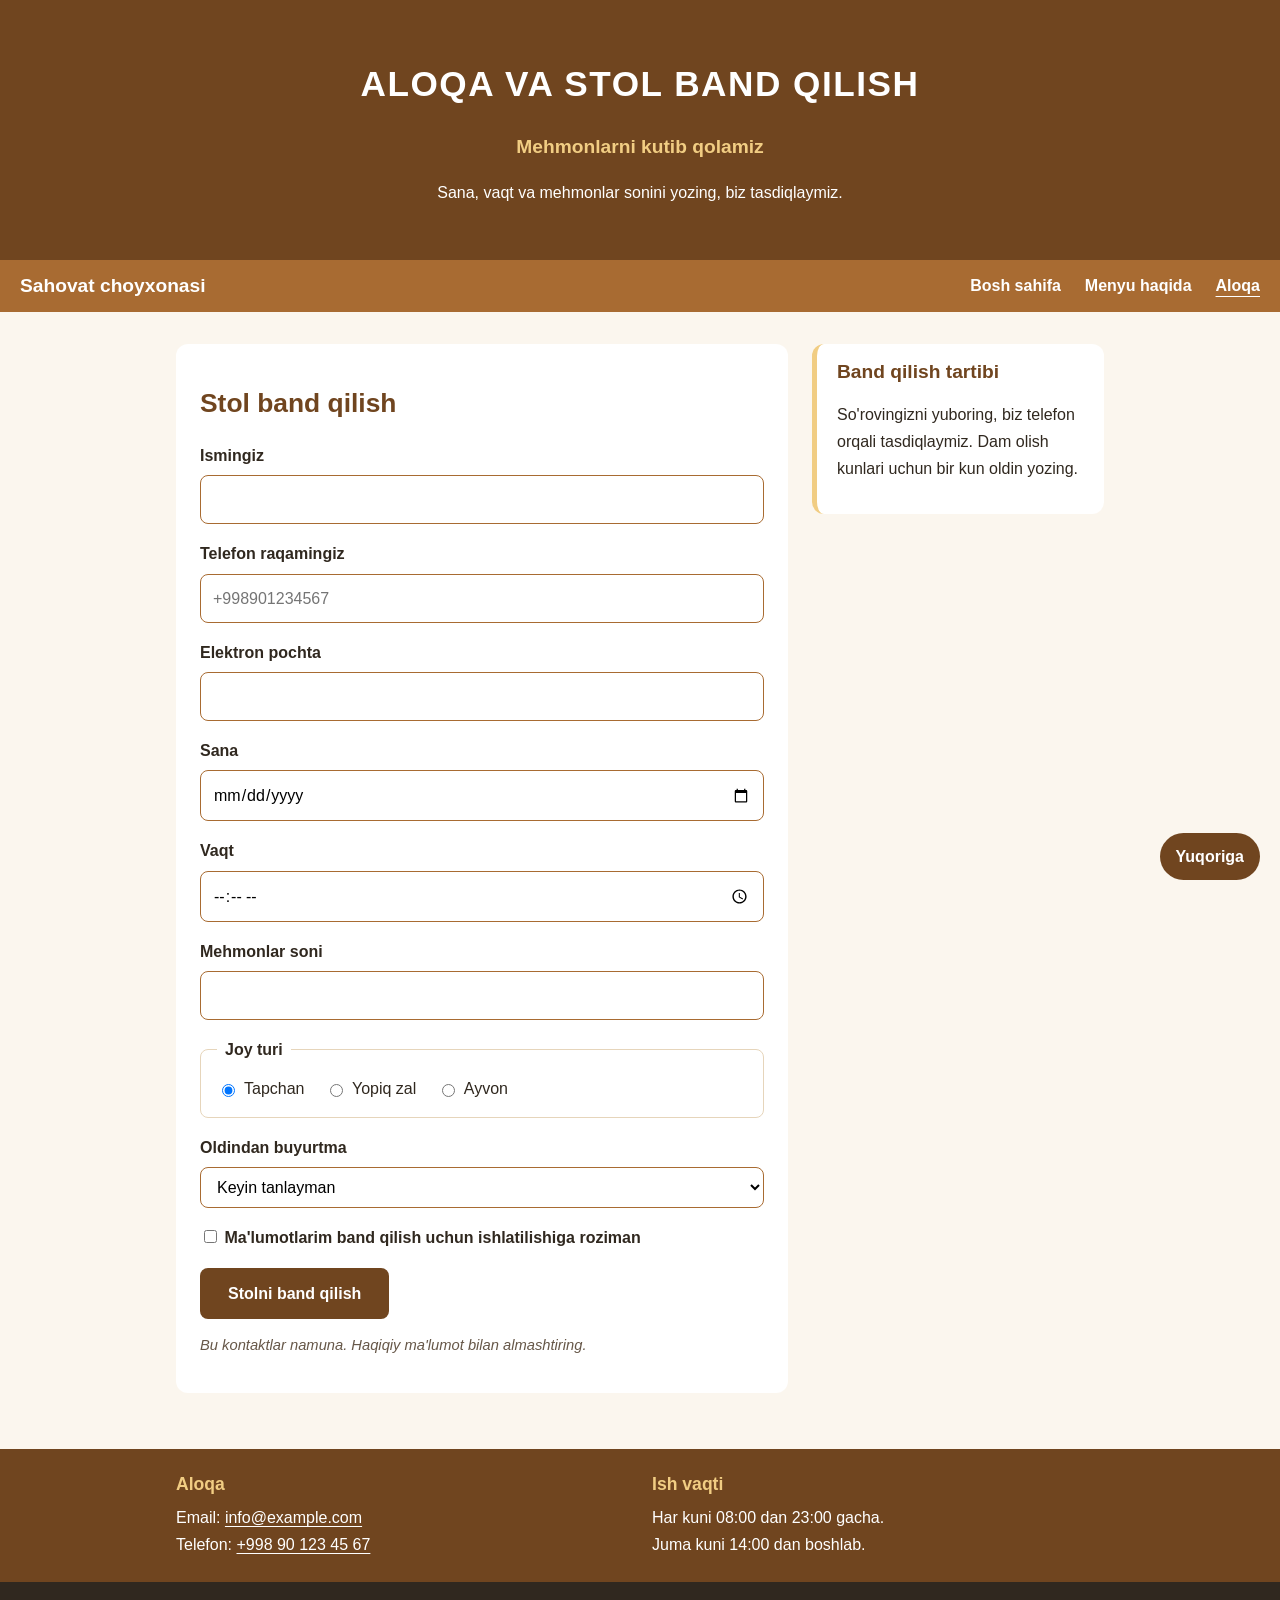
<file: amaliy-02/aloqa.html>
<!DOCTYPE html>
<html lang="uz">
<head>
  <meta charset="UTF-8">
  <meta name="viewport" content="width=device-width, initial-scale=1.0">
  <meta name="description" content="Sahovat choyxonasida stol band qilish formasi va manzil.">
  <title>Aloqa va stol band qilish — Sahovat choyxonasi</title>
  <link rel="stylesheet" href="css/style.css">
</head>
<body id="yuqori">
<header class="site-header">
  <h1>Aloqa va stol band qilish</h1>
  <p class="tagline">Mehmonlarni kutib qolamiz</p>
  <p>Sana, vaqt va mehmonlar sonini yozing, biz tasdiqlaymiz.</p>
</header>

<nav class="site-nav" aria-label="Asosiy navigatsiya">
  <a class="logo" href="index.html">Sahovat choyxonasi</a>
  <ul>
    <li><a href="index.html">Bosh sahifa</a></li>
    <li><a href="batafsil.html">Menyu haqida</a></li>
    <li><a href="aloqa.html" aria-current="page">Aloqa</a></li>
  </ul>
</nav>

<main>
  <div class="ikki-ustun">
    <div>
      <section id="aloqa">
        <h2>Stol band qilish</h2>
        <form method="post">
          <div class="maydon">
            <label for="ism">Ismingiz</label>
            <input type="text" id="ism" name="ism" required>
          </div>
          <div class="maydon">
            <label for="telefon">Telefon raqamingiz</label>
            <input type="tel" id="telefon" name="telefon" required pattern="\+998[0-9]{9}" placeholder="+998901234567" title="Raqam +998 bilan boshlanib, 9 ta raqam bilan davom etsin">
          </div>
          <div class="maydon">
            <label for="pochta">Elektron pochta</label>
            <input type="email" id="pochta" name="pochta">
          </div>
          <div class="maydon">
            <label for="sana">Sana</label>
            <input type="date" id="sana" name="sana" required>
          </div>
          <div class="maydon">
            <label for="vaqt">Vaqt</label>
            <input type="time" id="vaqt" name="vaqt">
          </div>
          <div class="maydon">
            <label for="soni">Mehmonlar soni</label>
            <input type="number" id="soni" name="soni" min="1" max="30" required>
          </div>
          <fieldset>
            <legend>Joy turi</legend>
            <label for="tapchan"><input type="radio" id="tapchan" name="joy" value="tapchan" checked> Tapchan</label>
            <label for="zal"><input type="radio" id="zal" name="joy" value="zal"> Yopiq zal</label>
            <label for="ayvon"><input type="radio" id="ayvon" name="joy" value="ayvon"> Ayvon</label>
          </fieldset>
          <div class="maydon">
            <label for="taom">Oldindan buyurtma</label>
            <select id="taom" name="taom">
              <option value="">Keyin tanlayman</option>
              <option value="palov">Palov</option>
              <option value="shashlik">Shashlik</option>
              <option value="manti">Manti</option>
              <option value="salat">Achchiq-chuchuk</option>
            </select>
          </div>
          
          <div class="maydon">
            <label for="rozilik"><input type="checkbox" id="rozilik" name="rozilik" required> Ma'lumotlarim band qilish uchun ishlatilishiga roziman</label>
          </div>
          <button class="tugma" type="submit">Stolni band qilish</button>
        </form>
        <p class="izoh">Bu kontaktlar namuna. Haqiqiy ma'lumot bilan almashtiring.</p>
      </section>
    </div>

    <aside>
      <h2>Band qilish tartibi</h2>
      <p>So'rovingizni yuboring, biz telefon orqali tasdiqlaymiz. Dam olish kunlari uchun bir kun oldin yozing.</p>
    </aside>
  </div>
</main>

<footer class="site-footer">
  <div class="footer-ichki">
    <div>
      <h2>Aloqa</h2>
      <p>Email: <a href="mailto:info@example.com">info@example.com</a><br>
      Telefon: <a href="tel:+998901234567">+998 90 123 45 67</a></p>
    </div>
    <div>
      <h2>Ish vaqti</h2>
      <p>Har kuni 08:00 dan 23:00 gacha.<br>Juma kuni 14:00 dan boshlab.</p>
    </div>
  </div>
  <p class="nusxa">&copy; 2026 Sahovat choyxonasi. Amaliy ish uchun tayyorlangan namuna.</p>
</footer>
<a class="yuqoriga" href="#yuqori">Yuqoriga</a>
</body>
</html>
</file>
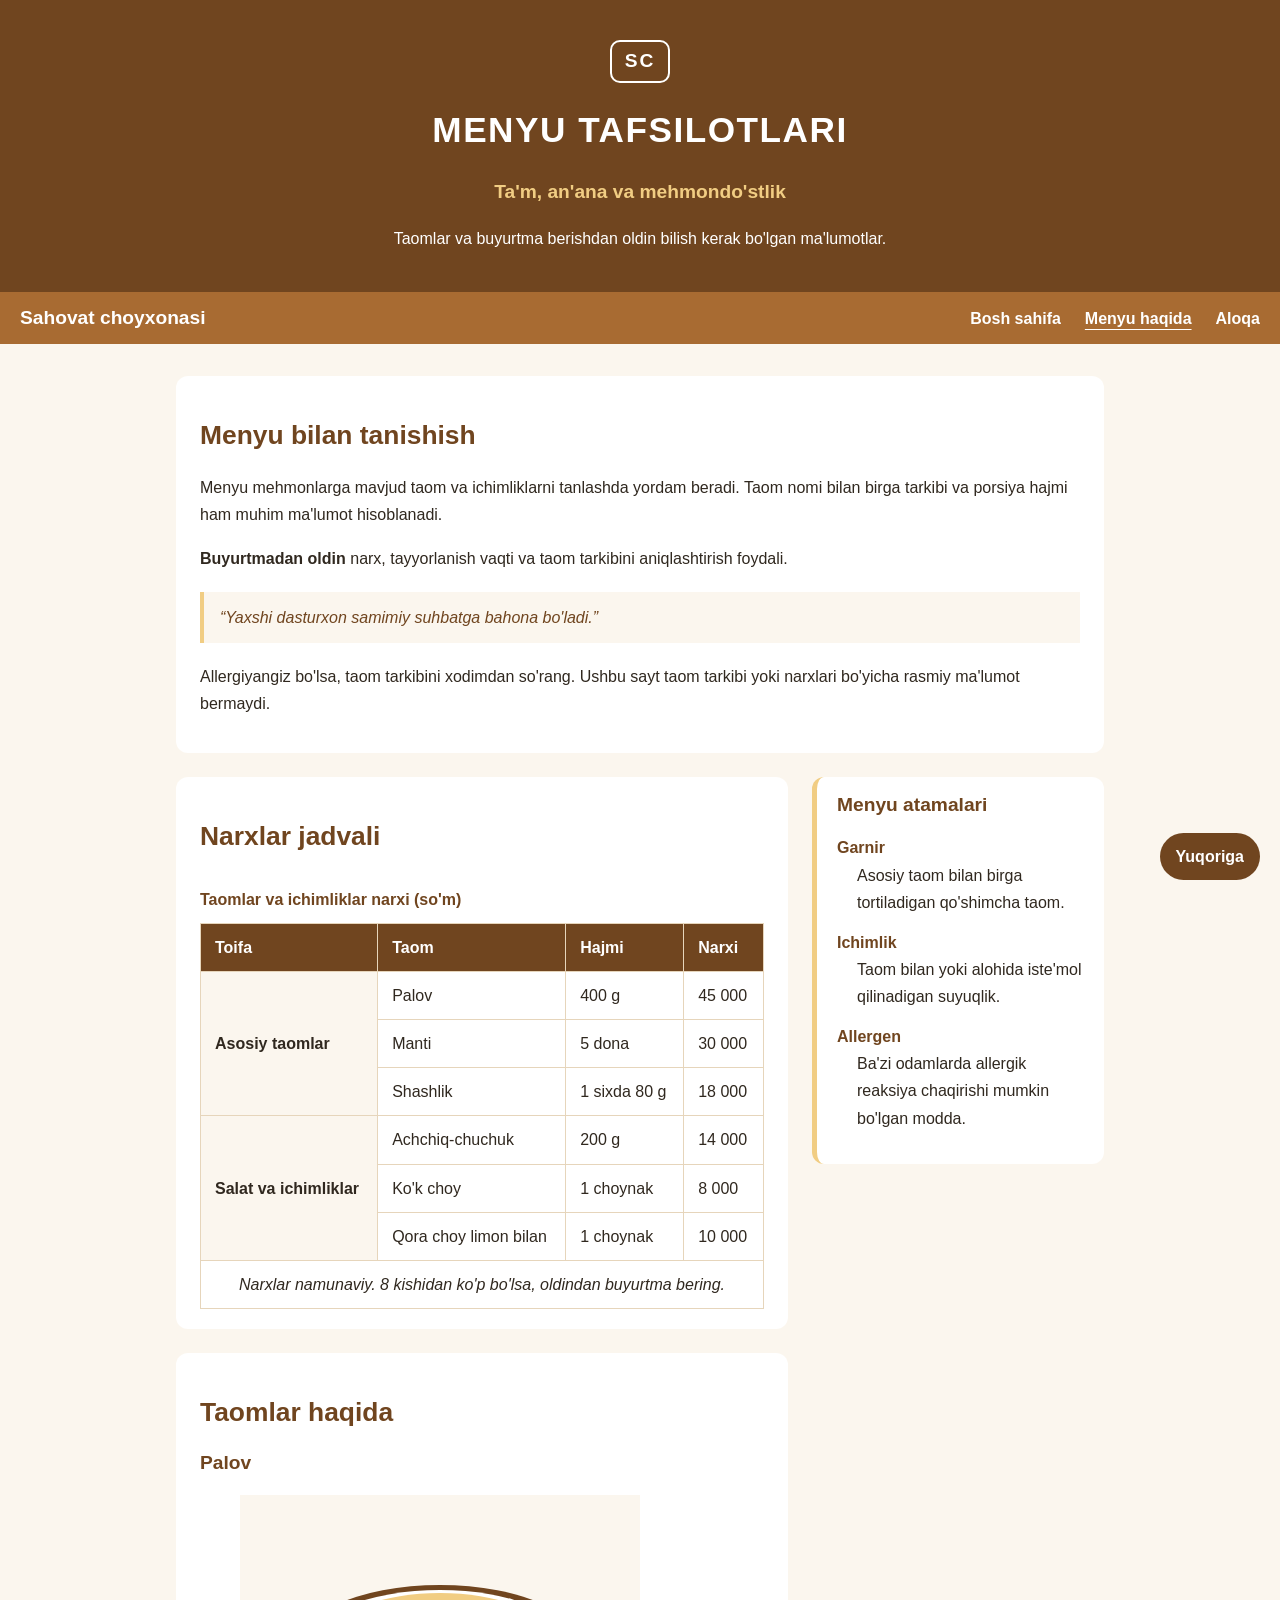
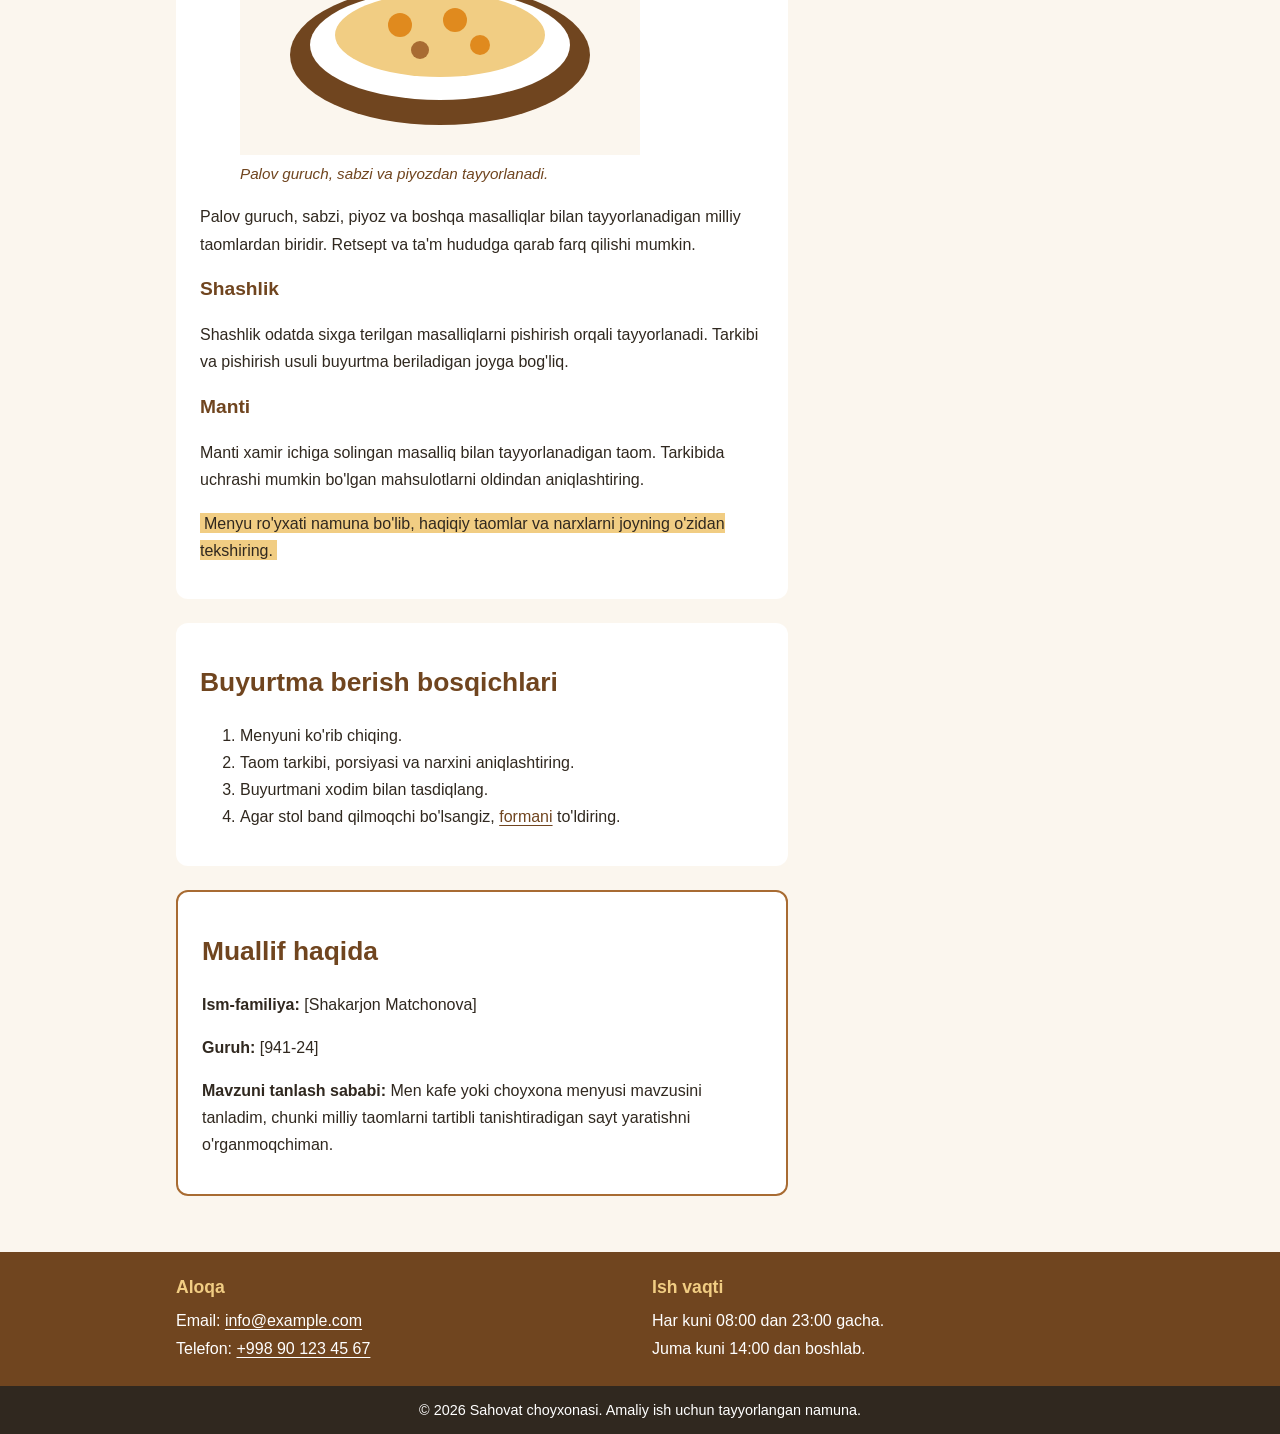
<file: amaliy-02/batafsil.html>
<!DOCTYPE html>
<html lang="uz">
<head>
  <meta charset="UTF-8">
  <meta name="viewport" content="width=device-width, initial-scale=1.0">
  <meta name="description" content="Sahovat choyxonasi menyusi va buyurtma berish bo'yicha ma'lumot.">
  <title>Menyu tafsilotlari — Sahovat choyxonasi</title>
  <link rel="stylesheet" href="css/style.css">
</head>
<body id="yuqori">
<header class="site-header">
  <p class="brand-mark">SC</p>
  <h1>Menyu tafsilotlari</h1>
  <p class="tagline">Ta'm, an'ana va mehmondo'stlik</p>
  <p>Taomlar va buyurtma berishdan oldin bilish kerak bo'lgan ma'lumotlar.</p>
</header>

<nav class="site-nav" aria-label="Asosiy navigatsiya">
  <a class="logo" href="index.html">Sahovat choyxonasi</a>
  <ul>
    <li><a href="index.html">Bosh sahifa</a></li>
    <li><a href="batafsil.html" aria-current="page">Menyu haqida</a></li>
    <li><a href="aloqa.html">Aloqa</a></li>
  </ul>
</nav>

<main>
  <section>
    <h2>Menyu bilan tanishish</h2>
    <p>Menyu mehmonlarga mavjud taom va ichimliklarni tanlashda yordam beradi. Taom nomi bilan birga tarkibi va porsiya hajmi ham muhim ma'lumot hisoblanadi.</p>
    <p><strong>Buyurtmadan oldin</strong> narx, tayyorlanish vaqti va taom tarkibini aniqlashtirish foydali.</p>
    <blockquote>“Yaxshi dasturxon samimiy suhbatga bahona bo'ladi.”</blockquote>
    <p>Allergiyangiz bo'lsa, taom tarkibini xodimdan so'rang. Ushbu sayt taom tarkibi yoki narxlari bo'yicha rasmiy ma'lumot bermaydi.</p>
  </section>

  <div class="ikki-ustun">
    <div>
      <section id="taomlar">
        <h2>Narxlar jadvali</h2>
        <div class="jadval-qobiq">
          <table>
            <caption>Taomlar va ichimliklar narxi (so'm)</caption>
            <thead>
              <tr>
                <th scope="col">Toifa</th>
                <th scope="col">Taom</th>
                <th scope="col">Hajmi</th>
                <th scope="col">Narxi</th>
              </tr>
            </thead>
            <tbody>
              <tr>
                <th scope="row" rowspan="3">Asosiy taomlar</th>
                <td>Palov</td>
                <td>400 g</td>
                <td>45 000</td>
              </tr>
              <tr>
                <td>Manti</td>
                <td>5 dona</td>
                <td>30 000</td>
              </tr>
              <tr>
                <td>Shashlik</td>
                <td>1 sixda 80 g</td>
                <td>18 000</td>
              </tr>
              <tr>
                <th scope="row" rowspan="3">Salat va ichimliklar</th>
                <td>Achchiq-chuchuk</td>
                <td>200 g</td>
                <td>14 000</td>
              </tr>
              <tr>
                <td>Ko'k choy</td>
                <td>1 choynak</td>
                <td>8 000</td>
              </tr>
              <tr>
                <td>Qora choy limon bilan</td>
                <td>1 choynak</td>
                <td>10 000</td>
              </tr>
              <tr>
                <td class="qator-izoh" colspan="4">Narxlar namunaviy. 8 kishidan ko'p bo'lsa, oldindan buyurtma bering.</td>
              </tr>
            </tbody>
          </table>
        </div>
      </section>

      <section>
        <h2>Taomlar haqida</h2>
        <h3>Palov</h3>
        <figure>
          <img src="rasmlar/palov.svg" width="400" height="260" alt="Oq likopchadagi sariq palov va sabzi bo'laklari">
          <figcaption>Palov guruch, sabzi va piyozdan tayyorlanadi.</figcaption>
        </figure>
        <p>Palov guruch, sabzi, piyoz va boshqa masalliqlar bilan tayyorlanadigan milliy taomlardan biridir. Retsept va ta'm hududga qarab farq qilishi mumkin.</p>
        <h3>Shashlik</h3>
        <p>Shashlik odatda sixga terilgan masalliqlarni pishirish orqali tayyorlanadi. Tarkibi va pishirish usuli buyurtma beriladigan joyga bog'liq.</p>
        <h3>Manti</h3>
        <p>Manti xamir ichiga solingan masalliq bilan tayyorlanadigan taom. Tarkibida uchrashi mumkin bo'lgan mahsulotlarni oldindan aniqlashtiring.</p>
        <p><mark>Menyu ro'yxati namuna bo'lib, haqiqiy taomlar va narxlarni joyning o'zidan tekshiring.</mark></p>
      </section>

      <section>
        <h2>Buyurtma berish bosqichlari</h2>
        <ol>
          <li>Menyuni ko'rib chiqing.</li>
          <li>Taom tarkibi, porsiyasi va narxini aniqlashtiring.</li>
          <li>Buyurtmani xodim bilan tasdiqlang.</li>
          <li>Agar stol band qilmoqchi bo'lsangiz, <a href="aloqa.html">formani</a> to'ldiring.</li>
        </ol>
      </section>

      <section id="muallif" class="author-box">
        <h2>Muallif haqida</h2>
        <p><strong>Ism-familiya:</strong> [Shakarjon Matchonova]</p>
        <p><strong>Guruh:</strong> [941-24]</p>
        <p><strong>Mavzuni tanlash sababi:</strong> Men kafe yoki choyxona menyusi mavzusini tanladim, chunki milliy taomlarni tartibli tanishtiradigan sayt yaratishni o'rganmoqchiman.</p>
      </section>
    </div>

    <aside>
      <h2>Menyu atamalari</h2>
      <dl>
        <dt>Garnir</dt><dd>Asosiy taom bilan birga tortiladigan qo'shimcha taom.</dd>
        <dt>Ichimlik</dt><dd>Taom bilan yoki alohida iste'mol qilinadigan suyuqlik.</dd>
        <dt>Allergen</dt><dd>Ba'zi odamlarda allergik reaksiya chaqirishi mumkin bo'lgan modda.</dd>
      </dl>
    </aside>
  </div>
</main>

<footer class="site-footer">
  <div class="footer-ichki">
    <div>
      <h2>Aloqa</h2>
      <p>Email: <a href="mailto:info@example.com">info@example.com</a><br>
      Telefon: <a href="tel:+998901234567">+998 90 123 45 67</a></p>
    </div>
    <div>
      <h2>Ish vaqti</h2>
      <p>Har kuni 08:00 dan 23:00 gacha.<br>Juma kuni 14:00 dan boshlab.</p>
    </div>
  </div>
  <p class="nusxa">&copy; 2026 Sahovat choyxonasi. Amaliy ish uchun tayyorlangan namuna.</p>
</footer>
<a class="yuqoriga" href="#yuqori">Yuqoriga</a>
</body>
</html>
</file>
<file: amaliy-02/css/style.css>
*, *::before, *::after { box-sizing: border-box; }

/* Sahovat choyxonasi — umumiy CSS (2-amaliy ish) */
:root {
  --asosiy: #70451f;
  --ikkilamchi: #a86b32;
  --urg-u: #f1cd83;
  --fon: #fbf6ee;
  --matn: #30281f;
  --chiziq: #e6d5bb;
}
html { scroll-behavior: smooth; }
body {
  margin: 0;
  font-family: "Roboto", Arial, sans-serif;
  font-size: 16px;
  line-height: 1.7;
  color: var(--matn);
  background-color: var(--fon);
}
img { max-width: 100%; height: auto; display: block; }
h1 {
  margin: 0.25em 0;
  color: white;
  font-size: 2.2rem;
  font-weight: 700;
  text-align: center;
  text-transform: uppercase;
  letter-spacing: 1.5px;
}
h2, h3 { color: var(--asosiy); line-height: 1.3; }
h2 { font-size: 1.65rem; }
h3 { font-size: 1.2rem; font-style: normal; }
p { font-size: 1rem; }
a { color: var(--asosiy); text-decoration: underline; text-underline-offset: 3px; }
a:visited { color: #684a8c; }
a:hover { color: #a16207; text-decoration-thickness: 2px; }
a:focus-visible, button:focus-visible, input:focus-visible,
select:focus-visible, textarea:focus-visible { outline: 3px solid var(--ikkilamchi); outline-offset: 2px; }

/* ---------- Sarlavha (Flexbox bilan markazlashtirilgan) ---------- */
.site-header {
  display: flex;
  flex-direction: column;
  justify-content: center;
  align-items: center;
  min-height: 260px;
  padding: 2rem 1.25rem;
  color: white;
  text-align: center;
  background-color: var(--asosiy);
}
.site-header p { max-width: 760px; margin: 0.5rem auto; }
.brand-mark {
  display: inline-block; margin: 0 auto 0.5rem; padding: 0.2rem 0.8rem;
  border: 2px solid white; border-radius: 10px; font-size: 1.2rem;
  font-weight: 700; letter-spacing: 2px;
}
.tagline { color: var(--urg-u); font-size: 1.2rem; font-weight: 700; }

/* ---------- Menyu: sticky + Flexbox ---------- */
.site-nav {
  position: sticky;
  top: 0;
  z-index: 100;
  display: flex;
  justify-content: space-between;
  align-items: center;
  flex-wrap: wrap;
  gap: 0.5rem 1.5rem;
  padding: 0.6rem 1.25rem;
  background-color: var(--ikkilamchi);
}
.site-nav .logo { color: white; font-size: 1.2rem; font-weight: 700; text-decoration: none; }
.site-nav ul { display: flex; flex-wrap: wrap; gap: 0.25rem 1.5rem; margin: 0; padding: 0; list-style: none; }
.site-nav a { color: white; font-weight: 700; text-decoration: none; }
.site-nav a:visited { color: white; }
.site-nav a:hover { color: var(--urg-u); text-decoration: underline; }
.site-nav a[aria-current="page"] { text-decoration: underline; text-underline-offset: 5px; }

/* ---------- Blok modeli ---------- */
main { max-width: 960px; margin: 2rem auto; padding: 0 1rem; }
section { margin-bottom: 1.5rem; padding: 1.25rem 1.5rem; border-radius: 12px; background-color: white; }
.intro { border-top: 5px solid var(--ikkilamchi); }

.karta {
  position: relative;
  flex: 1 1 280px;
  margin: 0;
  padding: 16px 24px;
  border: 1px solid var(--chiziq);
  border-radius: 12px;
  background-color: var(--fon);
}
.karta:hover { border-color: var(--ikkilamchi); }
.karta h3 { margin-top: 0; }
.narx { margin-bottom: 0; color: var(--ikkilamchi); font-weight: 700; }

/* ---------- Pozitsiyalash ---------- */
.belgi {
  position: absolute;
  top: -12px;
  right: 16px;
  padding: 2px 12px;
  border-radius: 999px;
  color: var(--matn);
  background-color: var(--urg-u);
  font-size: 0.85rem;
  font-weight: 700;
}
.yuqoriga {
  position: fixed;
  right: 20px;
  bottom: 20px;
  padding: 10px 16px;
  border-radius: 999px;
  color: white;
  background-color: var(--asosiy);
  font-weight: 700;
  text-decoration: none;
}
.yuqoriga:visited { color: white; }
.yuqoriga:hover { color: var(--matn); background-color: var(--urg-u); }

/* ---------- Flexbox: kartalar, rasmlar, ikki ustun ---------- */
.kartalar { display: flex; flex-wrap: wrap; gap: 24px; margin: 24px 0 8px; }
.rasmlar { display: flex; flex-wrap: wrap; gap: 24px; }
.rasmlar figure { flex: 1 1 280px; margin: 0; }
.rasmlar img { border-radius: 12px; }
figcaption { margin-top: 6px; color: var(--asosiy); font-size: 0.95rem; font-style: italic; }

.ikki-ustun { display: flex; flex-wrap: wrap; gap: 24px; align-items: flex-start; }
.ikki-ustun > div { flex: 1 1 560px; }
aside {
  flex: 1 1 240px;
  padding: 1rem 1.25rem;
  border-left: 5px solid var(--urg-u);
  border-radius: 12px;
  background-color: white;
}
aside h2 { margin-top: 0; font-size: 1.2rem; }

.site-footer { color: white; background-color: var(--asosiy); }
.footer-ichki {
  display: flex;
  flex-wrap: wrap;
  gap: 24px;
  max-width: 960px;
  margin: 0 auto;
  padding: 1.5rem 1rem;
}
.footer-ichki > div { flex: 1 1 260px; }
.footer-ichki h2 { margin: 0 0 0.5rem; color: var(--urg-u); font-size: 1.1rem; }
.footer-ichki p { margin: 0; }
.footer-ichki a, .footer-ichki a:visited { color: white; }
.nusxa { margin: 0; padding: 0.75rem 1rem; background-color: var(--matn); text-align: center; font-size: 0.9rem; }

/* ---------- Matn elementlari (1-amaliy ishdan) ---------- */
.menu-list li { margin-bottom: 0.55rem; }
.izoh { color: #665748; font-size: 0.92rem; font-style: italic; }
mark { padding: 0.1rem 0.25rem; color: var(--matn); background-color: var(--urg-u); }
blockquote {
  margin: 1.25rem 0; padding: 0.75rem 1rem; border-left: 4px solid var(--urg-u);
  color: var(--asosiy); background-color: var(--fon); font-style: italic;
}
dt { margin-top: 0.8rem; color: var(--asosiy); font-weight: 700; }
dd { margin-left: 1.25rem; }
.more-link { font-weight: 700; }
.author-box { border: 2px solid var(--ikkilamchi); }

/* ---------- Jadval ---------- */
.jadval-qobiq { overflow-x: auto; }
table { width: 100%; border-collapse: collapse; background-color: white; }
caption { padding: 10px 0; color: var(--asosiy); font-weight: 700; text-align: left; }
th, td { padding: 10px 14px; border: 1px solid var(--chiziq); text-align: left; }
thead th { color: white; background-color: var(--asosiy); }
tbody th { background-color: var(--fon); }
tbody tr:hover td { background-color: #fdf1d3; }
.qator-izoh { font-style: italic; text-align: center; }

/* ---------- Forma ---------- */
.maydon { display: flex; flex-direction: column; gap: 6px; margin-bottom: 16px; }
label { font-weight: 700; }
input[type="text"], input[type="email"], input[type="tel"], input[type="number"],
input[type="date"], input[type="time"], select, textarea {
  padding: 10px 12px;
  border: 1px solid var(--ikkilamchi);
  border-radius: 8px;
  font: inherit;
  background-color: white;
}
fieldset { margin: 0 0 16px; padding: 12px 16px; border: 1px solid var(--chiziq); border-radius: 8px; }
legend { padding: 0 8px; font-weight: 700; }
fieldset label { display: inline-flex; align-items: center; gap: 6px; margin-right: 16px; font-weight: 400; }
.tugma {
  padding: 12px 28px;
  border: 0;
  border-radius: 8px;
  color: white;
  background-color: var(--asosiy);
  font: inherit;
  font-weight: 700;
  cursor: pointer;
}
.tugma:hover { color: var(--matn); background-color: var(--urg-u); }
.xarita { width: 100%; height: 320px; border: 0; border-radius: 12px; }

@media (max-width: 600px) {
  h1 { font-size: 1.65rem; }
  .site-header { min-height: 220px; }
  main { margin: 1rem auto; padding: 0 0.5rem; }
  section { padding: 1rem; }
  th, td { padding: 8px 10px; }
}
</file>
